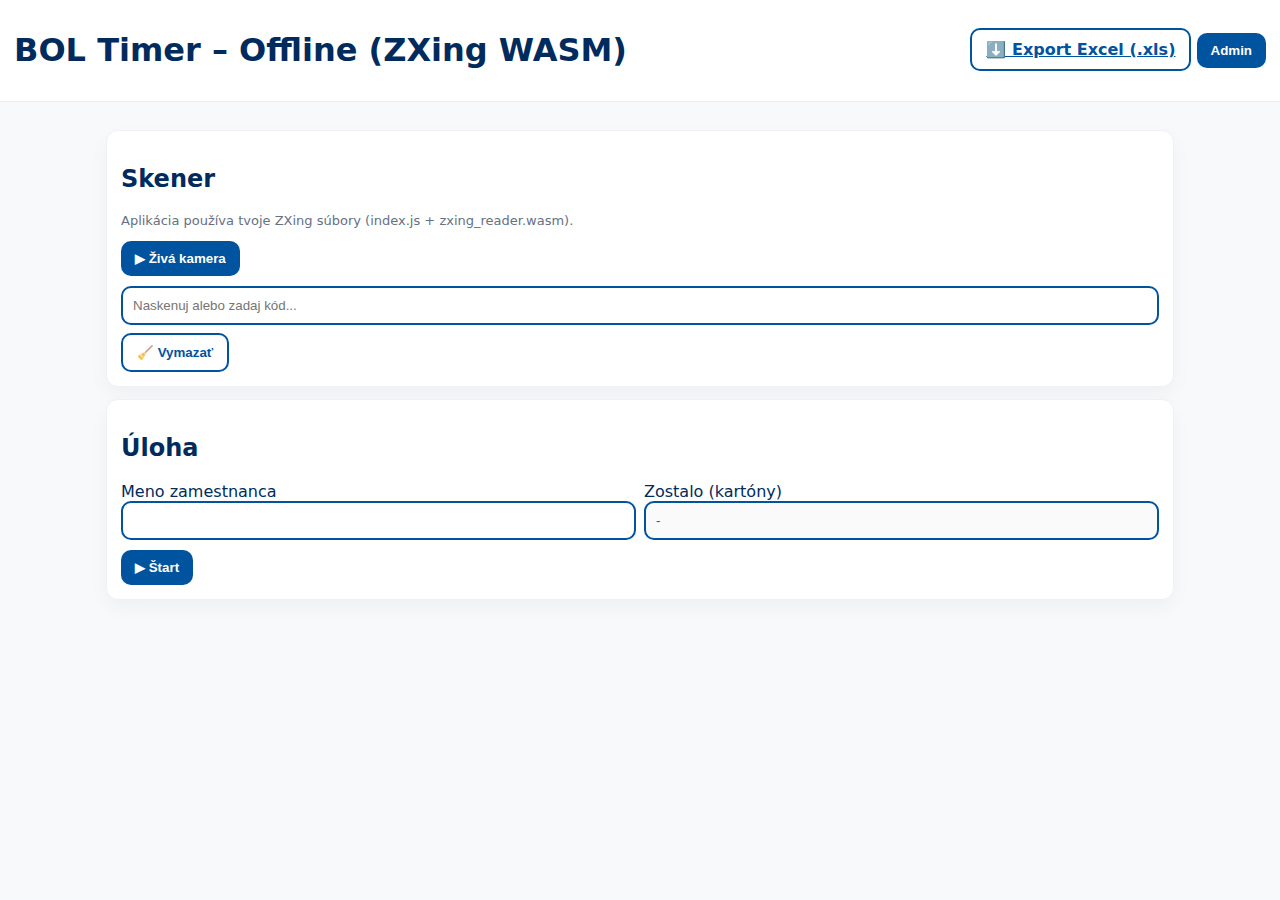
<file: index.html>
<!doctype html>
<html lang="sk">
<head>
  <meta charset="utf-8" />
  <meta name="viewport" content="width=device-width, initial-scale=1" />
  <title>BOL Timer – David</title>
  <link rel="stylesheet" href="css/styles.css" />
  <script src="libs/index.js"></script>
  <script defer type="module" src="js/app_php.js"></script>
</head>
<body>
  <header class="topbar">
    <h1>BOL Timer – Offline (ZXing WASM)</h1>
    <div class="top-actions">
      <a class="btn ghost" href="api/export_xls.php">⬇️ Export Excel (.xls)</a>
      <button id="btnAdmin" class="btn">Admin</button>
    </div>
  </header>
  <main class="container">
    <section class="card">
      <h2>Skener</h2>
      <p class="muted">Aplikácia používa tvoje ZXing súbory (index.js + zxing_reader.wasm).</p>
      <div class="controls">
        <button id="btnLive" class="btn">▶ Živá kamera</button>
        <button id="btnStopLive" class="btn ghost" style="display:none">✖ Stop kamera</button>
        <button id="btnFlip" class="btn ghost" style="display:none">🔁 Prepnúť kameru</button>
      </div>
      <div id="liveWrap" class="live-wrap" style="display:none">
        <video id="video" autoplay muted playsinline></video>
      </div>
      <div class="row mt">
        <input id="inpCode" class="input" placeholder="Naskenuj alebo zadaj kód..." />
        <button id="btnClear" class="btn ghost">🧹 Vymazať</button>
      </div>
    </section>
    <section class="card">
      <h2>Úloha</h2>
      <div class="row">
        <div class="col"><label>Meno zamestnanca</label><input id="inpName" class="input" /></div>
        <div class="col"><label>Zostalo (kartóny)</label><input disabled class="input" value="-" /></div>
      </div>
      <div class="controls mt">
        <button id="btnStart" class="btn">▶ Štart</button>
        <button id="btnPause" class="btn ghost" style="display:none">⏸ Pauza</button>
        <button id="btnResume" class="btn" style="display:none">⏵ Pokračovať</button>
        <button id="btnStop" class="btn danger" style="display:none">⏹ Stop</button>
      </div>
      <div id="activeBox" class="active-box" style="display:none">
        <div><div class="muted">Aktívna úloha</div><div id="lblMeta" class="meta-strong">-</div></div>
        <div class="timer"><div id="lblTimer" class="big">00:00:00</div></div>
      </div>
    </section>
  </main>
  <audio id="beep"><source src="[data-uri]" type="audio/wav"></audio>
</body>
</html>
</file>
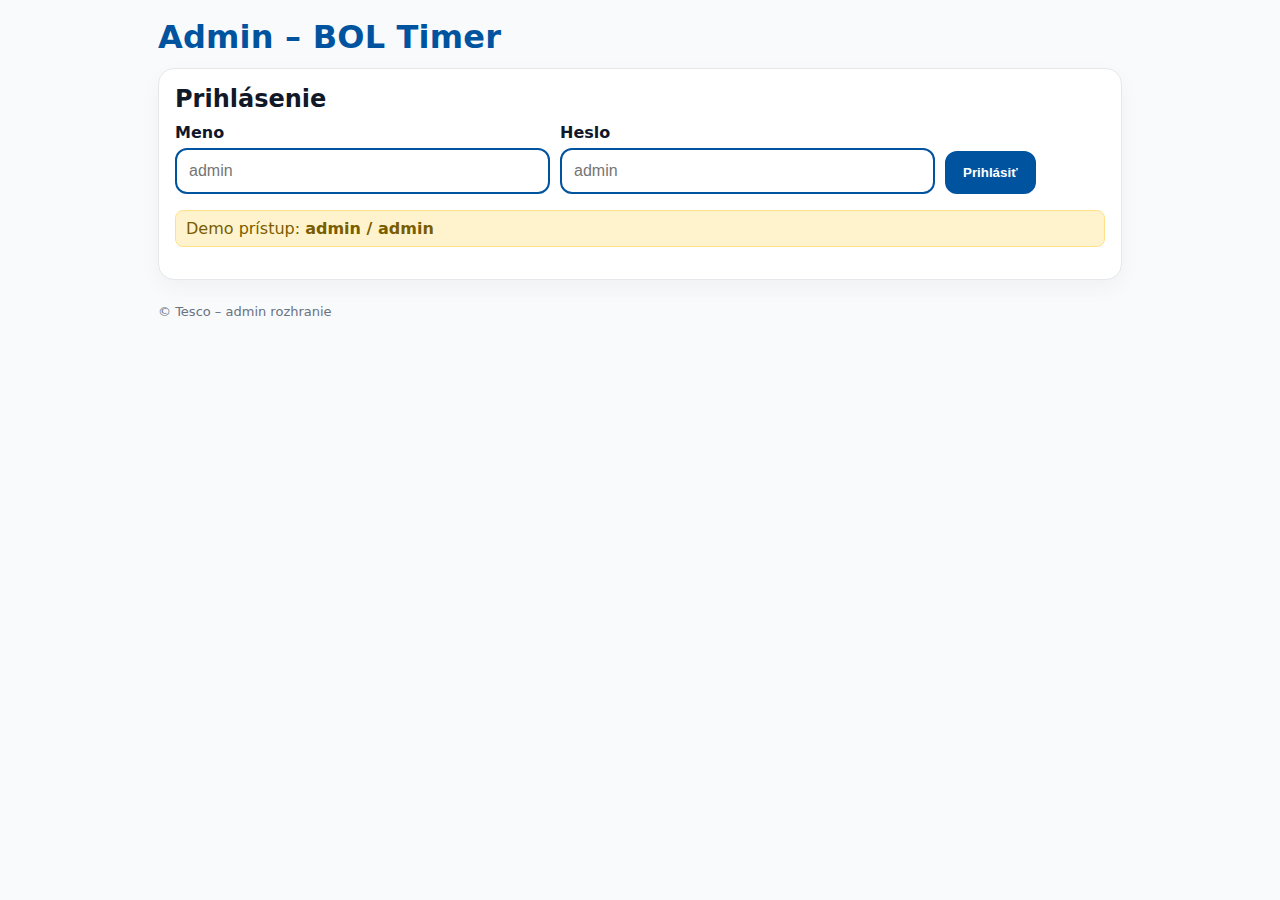
<file: admin.html>
<!doctype html>
<html lang="sk">
<head>
  <meta charset="utf-8" />
  <meta name="viewport" content="width=device-width, initial-scale=1, viewport-fit=cover" />
  <title>BOL Timer – Admin</title>
  <meta name="theme-color" content="#00539f">
  <style>
:root{--tesco-blue:#00539f;--tesco-red:#e41e26;--bg:#f8fafc;--card:#ffffff;--muted:#6b7280;--radius:16px}
*{box-sizing:border-box}
body{margin:0;font-family:system-ui,-apple-system,Segoe UI,Roboto,Arial;background:var(--bg);color:#0f172a}
.wrap{max-width:1000px;margin:0 auto;padding:18px}
h1{margin:0 0 6px;color:var(--tesco-blue);font-weight:900;letter-spacing:.2px}
h2{margin:0 0 10px;color:#111827}
.muted{color:var(--muted)}
.card{background:var(--card);border:1px solid #e5e7eb;border-radius:var(--radius);box-shadow:0 8px 22px rgba(0,0,0,.04);padding:16px;margin:12px 0}
.row{display:flex;gap:10px;flex-wrap:wrap;align-items:center}
label{font-weight:800;display:block;margin-bottom:6px}
input,select{padding:12px;border:2px solid var(--tesco-blue);border-radius:12px;width:100%;font-size:16px}
.btn{padding:12px 16px;border-radius:12px;border:2px solid var(--tesco-blue);background:var(--tesco-blue);color:#fff;font-weight:800;cursor:pointer}
.btn.ghost{background:#fff;color:var(--tesco-blue)}
.btn.danger{background:var(--tesco-red);border-color:var(--tesco-red)}
.btn.gray{background:#fff;color:#111;border-color:#e5e7eb}
.timer{font-size:40px;font-weight:900;color:var(--tesco-red)}
table{width:100%;border-collapse:collapse;font-size:14px}
th,td{padding:9px;border-bottom:1px solid #e5e7eb}
th{border-bottom:2px solid var(--tesco-blue);text-align:left;background:#f1f5f9}
/* camera modal */
.modal{position:fixed;inset:0;background:rgba(0,0,0,.65);display:none;align-items:center;justify-content:center;padding:16px;z-index:50}
.modal.show{display:flex}
.modal .box{background:#fff;border-radius:16px;max-width:420px;width:100%;padding:14px;border:1px solid #e5e7eb}
.video-wrap{position:relative}
video{width:100%;background:#000;border-radius:12px;max-height:260px}
canvas{display:none}
.badge{display:inline-block;padding:6px 10px;border-radius:999px;background:#dbeafe;color:#1e3a8a;font-weight:800}
.note{background:#fff3cd;border:1px solid #ffe08a;color:#7a5d00;border-radius:8px;padding:8px 10px}
footer{margin-top:24px;color:var(--muted);font-size:13px}
</style>
</head>
<body>
  <div class="wrap">
    <h1>Admin – BOL Timer</h1>
    <div id="loginCard" class="card" style="display:none">
      <h2>Prihlásenie</h2>
      <div class="row">
        <div style="flex:1 1 220px">
          <label>Meno</label>
          <input id="u" placeholder="admin" autocomplete="username" />
        </div>
        <div style="flex:1 1 220px">
          <label>Heslo</label>
          <input id="p" type="password" placeholder="admin" autocomplete="current-password" />
        </div>
        <div style="flex:0 0 160px;align-self:flex-end">
          <button id="loginBtn" class="btn">Prihlásiť</button>
        </div>
      </div>
      <p class="note">Demo prístup: <b>admin / admin</b></p>
    </div>

    <div id="adminUI" style="display:none">
      <div class="card">
        <h2>Záznamy <span class="muted">(server CSV)</span></h2>
<div class="row" style="margin-bottom:8px">
  <button id="reload" class="btn ghost">🔄 Znova načítať</button>
  <button id="export" class="btn ghost">⬇︎ Export CSV</button>
  <div class="muted" style="margin-left:auto">Počet: <b id="count">0</b></div>
</div>
        <div class="row">
          <div><label>Dátum od</label><input id="from" type="date"></div>
          <div><label>Dátum do</label><input id="to" type="date"></div>
          <div style="align-self:flex-end"><button id="filter" class="btn ghost">Filtrovať</button></div>
          <div style="margin-left:auto;align-self:flex-end;display:flex;gap:8px">
            <button id="export" class="btn ghost">Export CSV</button>
            <button id="clear" class="btn danger">Vymazať všetko</button>
          </div>
        </div>
        <table>
          <thead><tr><th></th><th>Kód</th><th>Meno</th><th>Štart</th><th>Koniec</th><th>Čistý čas</th><th>Pauzy</th><th>Zostalo</th></tr></thead>
          <tbody id="tbl"></tbody>
        </table>
      </div>
    </div>

    <footer>© Tesco – admin rozhranie</footer>
  </div>

  <script>
    // Admin – načítanie dát priamo zo serverového CSV
    const CSV_URL = './server/bol_timer_log.csv'; // relatívne k admin.html
    const $ = s => document.querySelector(s);

    // jednoduchý CSV parser (podpora úvodzoviek a čiarky v poli)
    function parseCSV(text) {
      const rows = [];
      let i=0, field='', row=[], inQuotes=false;
      while (i < text.length) {
        const ch = text[i];
        if (inQuotes) {
          if (ch === '"') {
            if (text[i+1] === '"') { field += '"'; i+=2; continue; }
            inQuotes = false; i++; continue;
          } else { field += ch; i++; continue; }
        } else {
          if (ch === '"') { inQuotes = true; i++; continue; }
          if (ch === ',') { row.push(field); field=''; i++; continue; }
          if (ch === '\n' || ch === '\r') {
            // finish row
            if (field.length || row.length) { row.push(field); rows.push(row); }
            field=''; row=[];
            // skip \r\n
            if (ch === '\r' && text[i+1] === '\n') i+=2; else i++;
            continue;
          }
          field += ch; i++;
        }
      }
      if (field.length || row.length) { row.push(field); rows.push(row); }
      // remove BOM from first cell if present
      if (rows.length && rows[0].length) {
        rows[0][0] = rows[0][0].replace(/^\ufeff/, '');
      }
      return rows;
    }

    function fmt(n){return String(n).padStart(2,'0');}

    async function loadServerCSV() {
      try {
        const res = await fetch(CSV_URL, { cache: 'no-cache' });
        if (!res.ok) throw new Error('CSV not found');
        const text = await res.text();
        const rows = parseCSV(text);
        // first row header: BOL,Meno,Štart,Koniec,Čistý čas,Pauzy,Zostalo (kartóny)
        const data = [];
        for (let r=1; r<rows.length; r++) {
          const cols = rows[r];
          if (cols.length < 7) continue;
          data.push({
            code: cols[0],
            name: cols[1],
            start: cols[2],
            end: cols[3],
            clean: cols[4],
            pauses: cols[5],
            left: cols[6]
          });
        }
        return data;
      } catch (e) {
        console.warn('CSV fetch failed, falling back to localStorage', e);
        // fallback: read localStorage DB
        try {
          const db = JSON.parse(localStorage.getItem('bol_timer_pro_v1') || '{"tasks":[]}');
          return db.tasks.map(t => ({
            code: t.code,
            name: t.name,
            start: new Date(t.startISO).toLocaleString('sk-SK'),
            end: new Date(t.endISO).toLocaleString('sk-SK'),
            clean: (function(ms){ const s=Math.floor(ms/1000); const h=Math.floor(s/3600), m=Math.floor((s%3600)/60), sec=s%60; return fmt(h)+':'+fmt(m)+':'+fmt(sec); })(t.cleanMs),
            pauses: String(t.pauses),
            left: String(t.leftoverCartons||0)
          }));
        } catch {
          return [];
        }
      }
    }

    async function renderAdmin() {
      const rows = await loadServerCSV();
      const tbody = document.getElementById('tbl');
      tbody.innerHTML = '';
      rows.forEach((r) => {
        const tr = document.createElement('tr');
        tr.innerHTML = '<td></td>' +
          '<td>'+r.code+'</td>' +
          '<td>'+r.name+'</td>' +
          '<td>'+r.start+'</td>' +
          '<td>'+r.end+'</td>' +
          '<td style="color:var(--tesco-red);font-weight:800">'+r.clean+'</td>' +
          '<td>'+r.pauses+'</td>' +
          '<td>'+r.left+'</td>';
        tbody.appendChild(tr);
      });
      document.getElementById('count').textContent = rows.length;
    }

    // render UI chrome
    (function initUI(){
      // Replace login with simple client-side "admin/admin" as before
      const ok = sessionStorage.getItem('admin_ok')==='1';
      const loginCard=document.getElementById('loginCard'), adminUI=document.getElementById('adminUI');
      function showLogin(){ loginCard.style.display='block'; adminUI.style.display='none'; }
      function showAdmin(){ loginCard.style.display='none'; adminUI.style.display='block'; renderAdmin(); }
      if(ok) showAdmin(); else showLogin();
      document.getElementById('loginBtn').onclick=()=>{
        const u=document.getElementById('u').value.trim();
        const p=document.getElementById('p').value.trim();
        if(u==='admin' && p==='admin'){ sessionStorage.setItem('admin_ok','1'); showAdmin(); } else alert('Nesprávne údaje');
      };

      // Wire buttons
      const reloadBtn = document.getElementById('reload');
      const exportBtn = document.getElementById('export');
      reloadBtn.onclick = renderAdmin;
      exportBtn.onclick = () => { window.location.href = CSV_URL; };
    })();
</script>
</body>
</html>
</file>
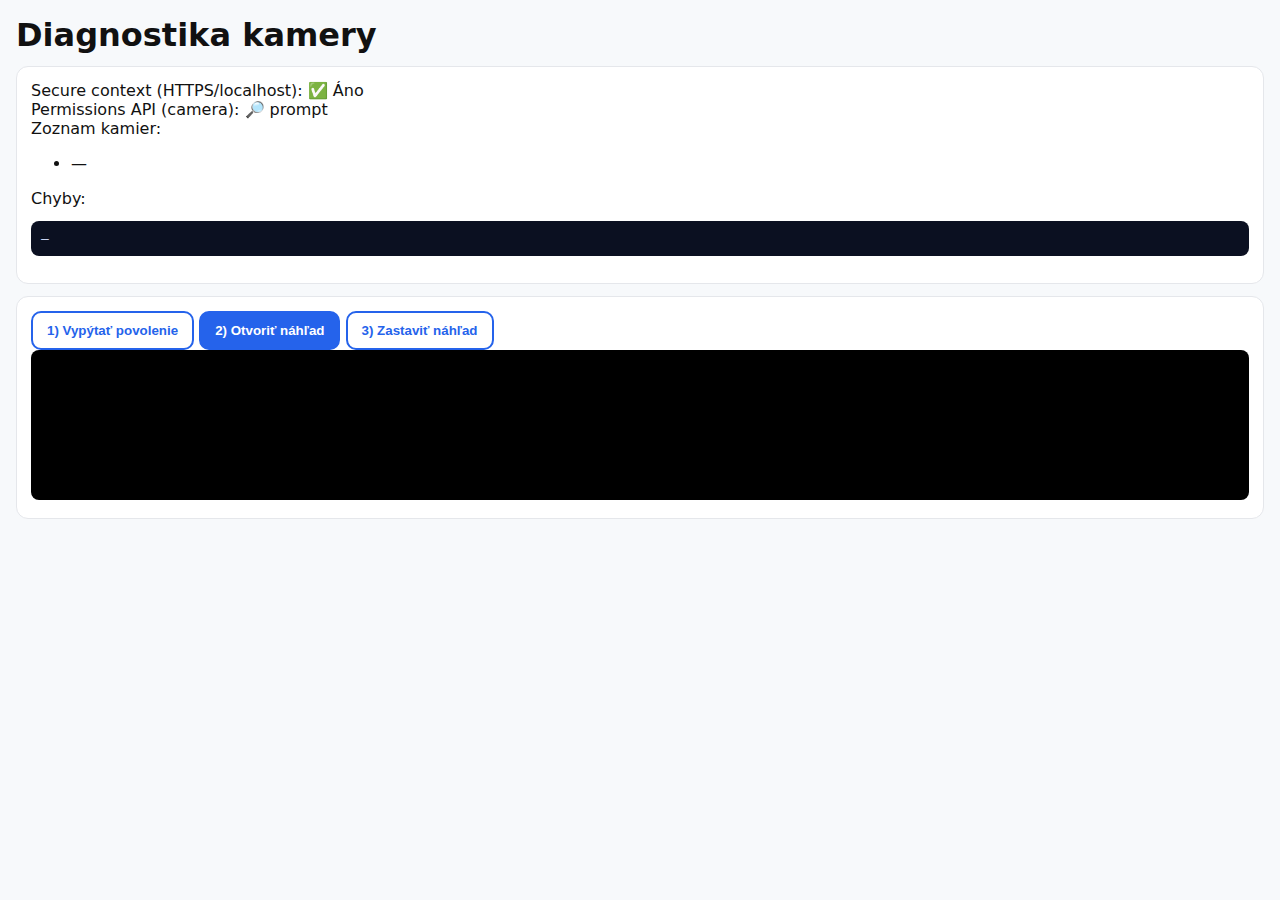
<file: diagnostics.html>
<!doctype html>
<html lang="sk">
<head>
  <meta charset="utf-8" />
  <meta name="viewport" content="width=device-width, initial-scale=1" />
  <title>Camera Diagnostics</title>
  <style>
    body{font-family:system-ui,Segoe UI,Roboto,Arial;margin:0;padding:16px;background:#f7f9fb;color:#111}
    h1{margin:0 0 8px}
    .card{background:#fff;border:1px solid #e5e7eb;border-radius:12px;padding:14px;margin:12px 0}
    button{padding:10px 14px;border-radius:10px;border:2px solid #2563eb;background:#2563eb;color:#fff;font-weight:700;cursor:pointer}
    button.ghost{background:#fff;color:#2563eb}
    code{background:#f1f5f9;padding:2px 6px;border-radius:6px}
    pre{background:#0b1021;color:#d6e2ff;padding:10px;border-radius:8px;overflow:auto}
    video{width:100%;max-height:50vh;background:#000;border-radius:8px}
    .ok{color:#16a34a;font-weight:800}
    .bad{color:#dc2626;font-weight:800}
  </style>
</head>
<body>
  <h1>Diagnostika kamery</h1>
  <div class="card">
    <div>Secure context (HTTPS/localhost): <span id="sec"></span></div>
    <div>Permissions API (camera): <span id="perm"></span></div>
    <div>Zoznam kamier:</div>
    <ul id="cams"></ul>
    <div>Chyby:</div>
    <pre id="log">—</pre>
  </div>

  <div class="card">
    <button id="ask" class="ghost">1) Vypýtať povolenie</button>
    <button id="open">2) Otvoriť náhľad</button>
    <button id="stop" class="ghost">3) Zastaviť náhľad</button>
    <video id="video" playsinline muted></video>
  </div>

  <script>
    const $=s=>document.querySelector(s);
    const log=(...a)=>{ const el=$('#log'); el.textContent = (el.textContent==='—'?'':el.textContent+'\n') + a.join(' '); console.log(...a); };

    // Secure context
    $('#sec').textContent = window.isSecureContext ? '✅ Áno' : '❌ Nie (použi HTTPS alebo localhost)';
    // Permissions
    (async()=>{
      try{
        const st = await navigator.permissions.query({name:'camera'});
        $('#perm').textContent = '🔎 ' + st.state;
        st.onchange = ()=> $('#perm').textContent = '🔎 ' + st.state;
      }catch(e){
        $('#perm').textContent = 'nepodporované';
      }
    })();

    async function listCams(){
      try{
        const devs = await navigator.mediaDevices.enumerateDevices();
        const vids = devs.filter(d=>d.kind==='videoinput');
        $('#cams').innerHTML = vids.map(v=>'<li>'+ (v.label||'(bez názvu)') +' — <code>'+v.deviceId+'</code></li>').join('') || '<li>—</li>';
      }catch(e){ log('enumerateDevices error:', e); }
    }
    listCams();

    let stream=null;
    $('#ask').onclick = async ()=>{
      try{
        stream = await navigator.mediaDevices.getUserMedia({ video: { facingMode:'environment' } });
        log('getUserMedia: OK. Stopy:', stream.getTracks().map(t=>t.label).join(', '));
        // stop immediately (preflight)
        stream.getTracks().forEach(t=>t.stop()); stream=null;
        await listCams();
      }catch(e){
        log('getUserMedia ERROR:', e.name, e.message);
        alert('Povolenie kamery zlyhalo: '+e.name+' '+e.message+'\nSkontroluj HTTPS a povolenia prehliadača.');
      }
    };

    $('#open').onclick = async ()=>{
      try{
        if (stream) { stream.getTracks().forEach(t=>t.stop()); }
        stream = await navigator.mediaDevices.getUserMedia({ video: { facingMode:'environment' } });
        $('#video').srcObject = stream; $('#video').play();
      }catch(e){ log('open preview error:', e.name, e.message); alert('Náhľad sa nepodarilo otvoriť: '+e.message); }
    };
    $('#stop').onclick = ()=>{ try{ if(stream){ stream.getTracks().forEach(t=>t.stop()); stream=null; } }catch(e){} };
  </script>
</body>
</html>
</file>
<file: css/styles.css>
:root{ --blue:#00539f; --red:#e41e26; --navy:#002b5c; --bg:#f7f9fb; }
*{box-sizing:border-box} body{margin:0;font-family:system-ui,-apple-system,Segoe UI,Roboto,Arial;background:var(--bg);color:var(--navy)}
.topbar{display:flex;justify-content:space-between;align-items:center;padding:10px 14px;background:#fff;border-bottom:1px solid #eaeef4}
.container{max-width:1100px;margin:0 auto;padding:16px}
.card{background:#fff;border:1px solid #eef2f7;border-radius:12px;padding:14px;margin:12px 0;box-shadow:0 8px 20px rgba(0,0,0,.04)}
.controls{display:flex;gap:8px;flex-wrap:wrap}
.btn{padding:10px 14px;border-radius:10px;border:0;background:var(--blue);color:#fff;cursor:pointer;font-weight:800}
.btn.ghost{background:#fff;color:var(--blue);border:2px solid var(--blue)}
.btn.danger{background:var(--red)}
.input{padding:10px;border:2px solid var(--blue);border-radius:10px;width:100%}
.row{display:flex;gap:8px;align-items:center;flex-wrap:wrap}
.col{flex:1;min-width:220px}
.mt{margin-top:10px}
.space-between{justify-content:space-between}
.muted{color:#667085;font-size:13px}
.live-wrap{position:relative;background:#000;border-radius:8px;overflow:hidden}
#video{width:100%;height:auto;display:block}
.overlay{position:absolute;inset:0;pointer-events:none}
.badge{position:absolute;left:10px;bottom:10px;background:#072a66;color:#fff;padding:6px 10px;border-radius:999px;font-weight:800}
.warn{background:#fff3cd;border:1px solid #ffe08a;padding:8px;border-radius:10px}
.table-wrap{overflow:auto}
table{width:100%;border-collapse:collapse;font-size:14px;min-width:700px}
th{background:#fff;color:#00539f;text-align:left;border-bottom:2px solid #00539f;padding:8px}
td{padding:8px;border-top:1px solid #eaeef4}
.active-box{display:flex;justify-content:space-between;align-items:center;margin-top:10px;padding:10px;border:1px solid #dbeafe;border-radius:10px;background:#f8fbff}
.meta-strong{font-weight:800}
.big{font-size:44px;font-weight:900;color:#e41e26}
.modal{display:none;position:fixed;inset:0;background:rgba(0,0,0,.5);align-items:center;justify-content:center;padding:16px;z-index:100}
.modal .modal-inner{background:#fff;border-radius:12px;padding:14px;max-width:900px;width:100%}
.modal .modal-inner.small{max-width:420px}
</file>
